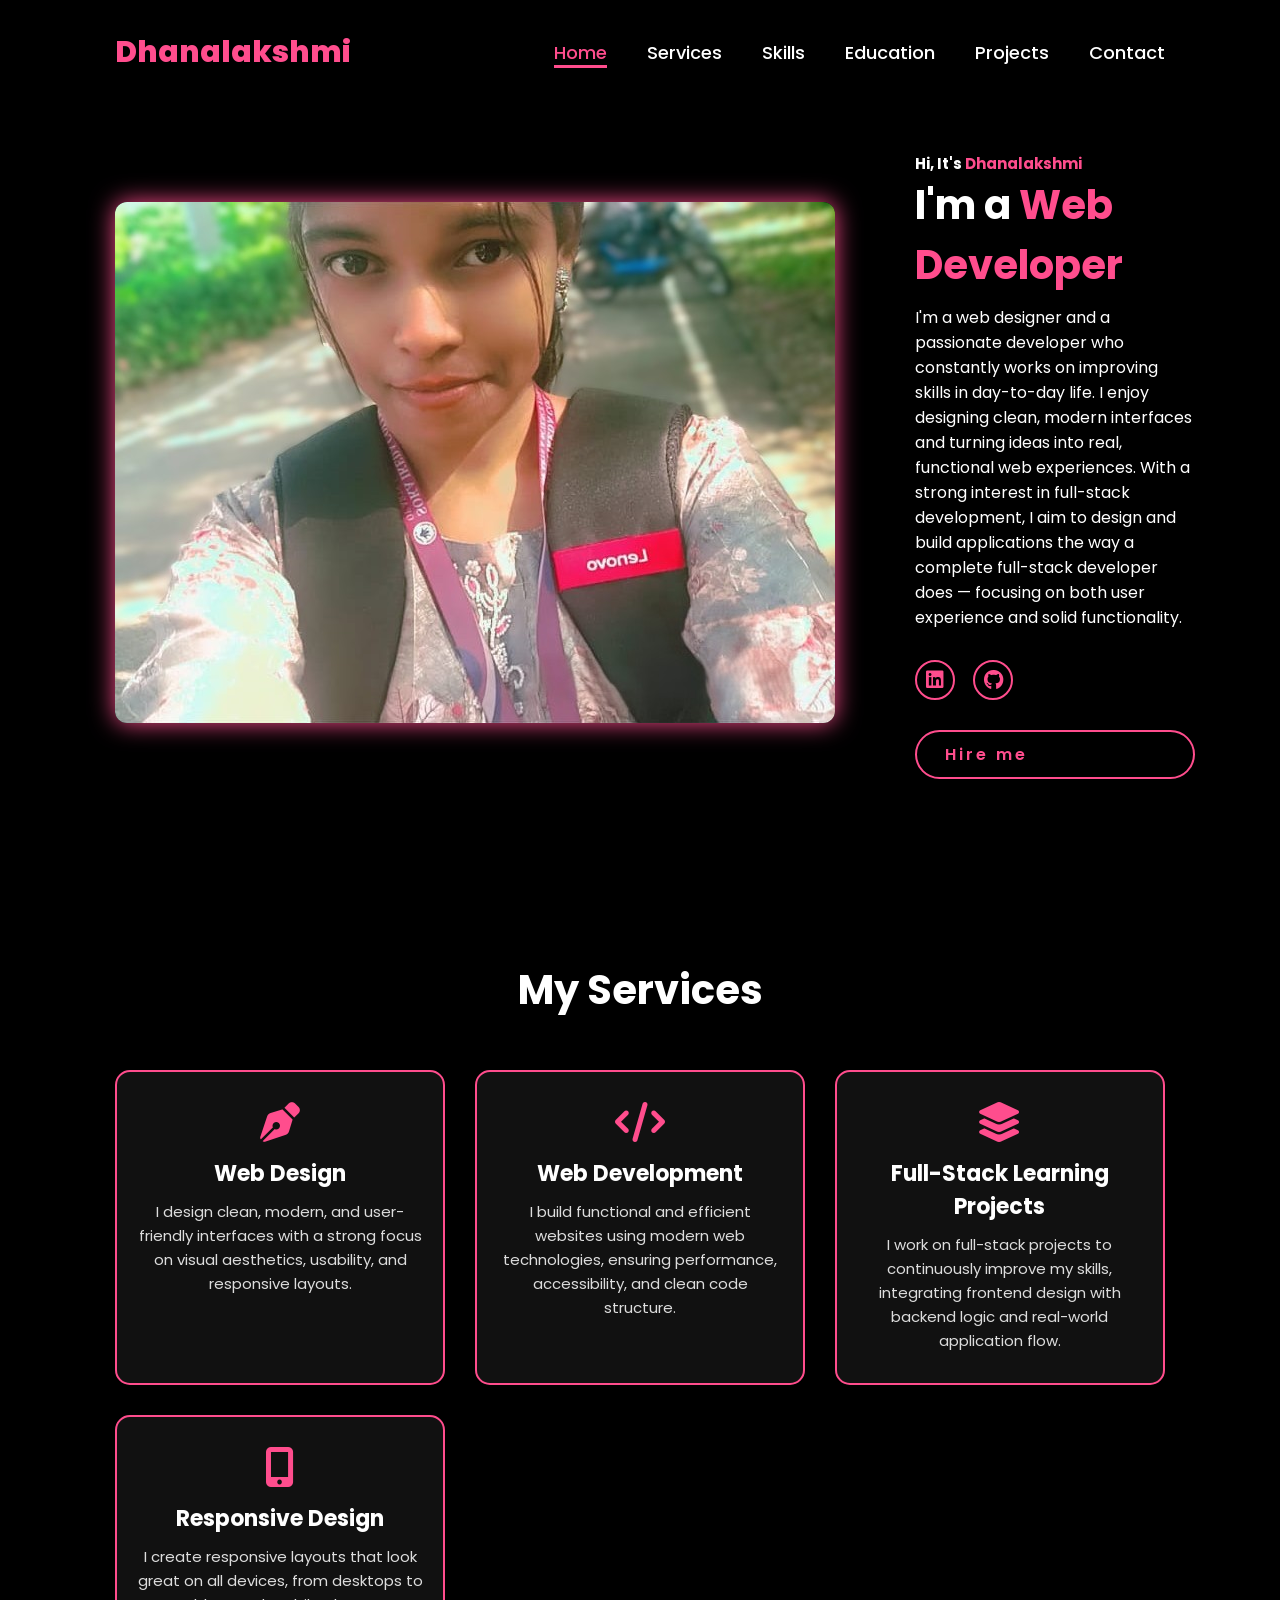
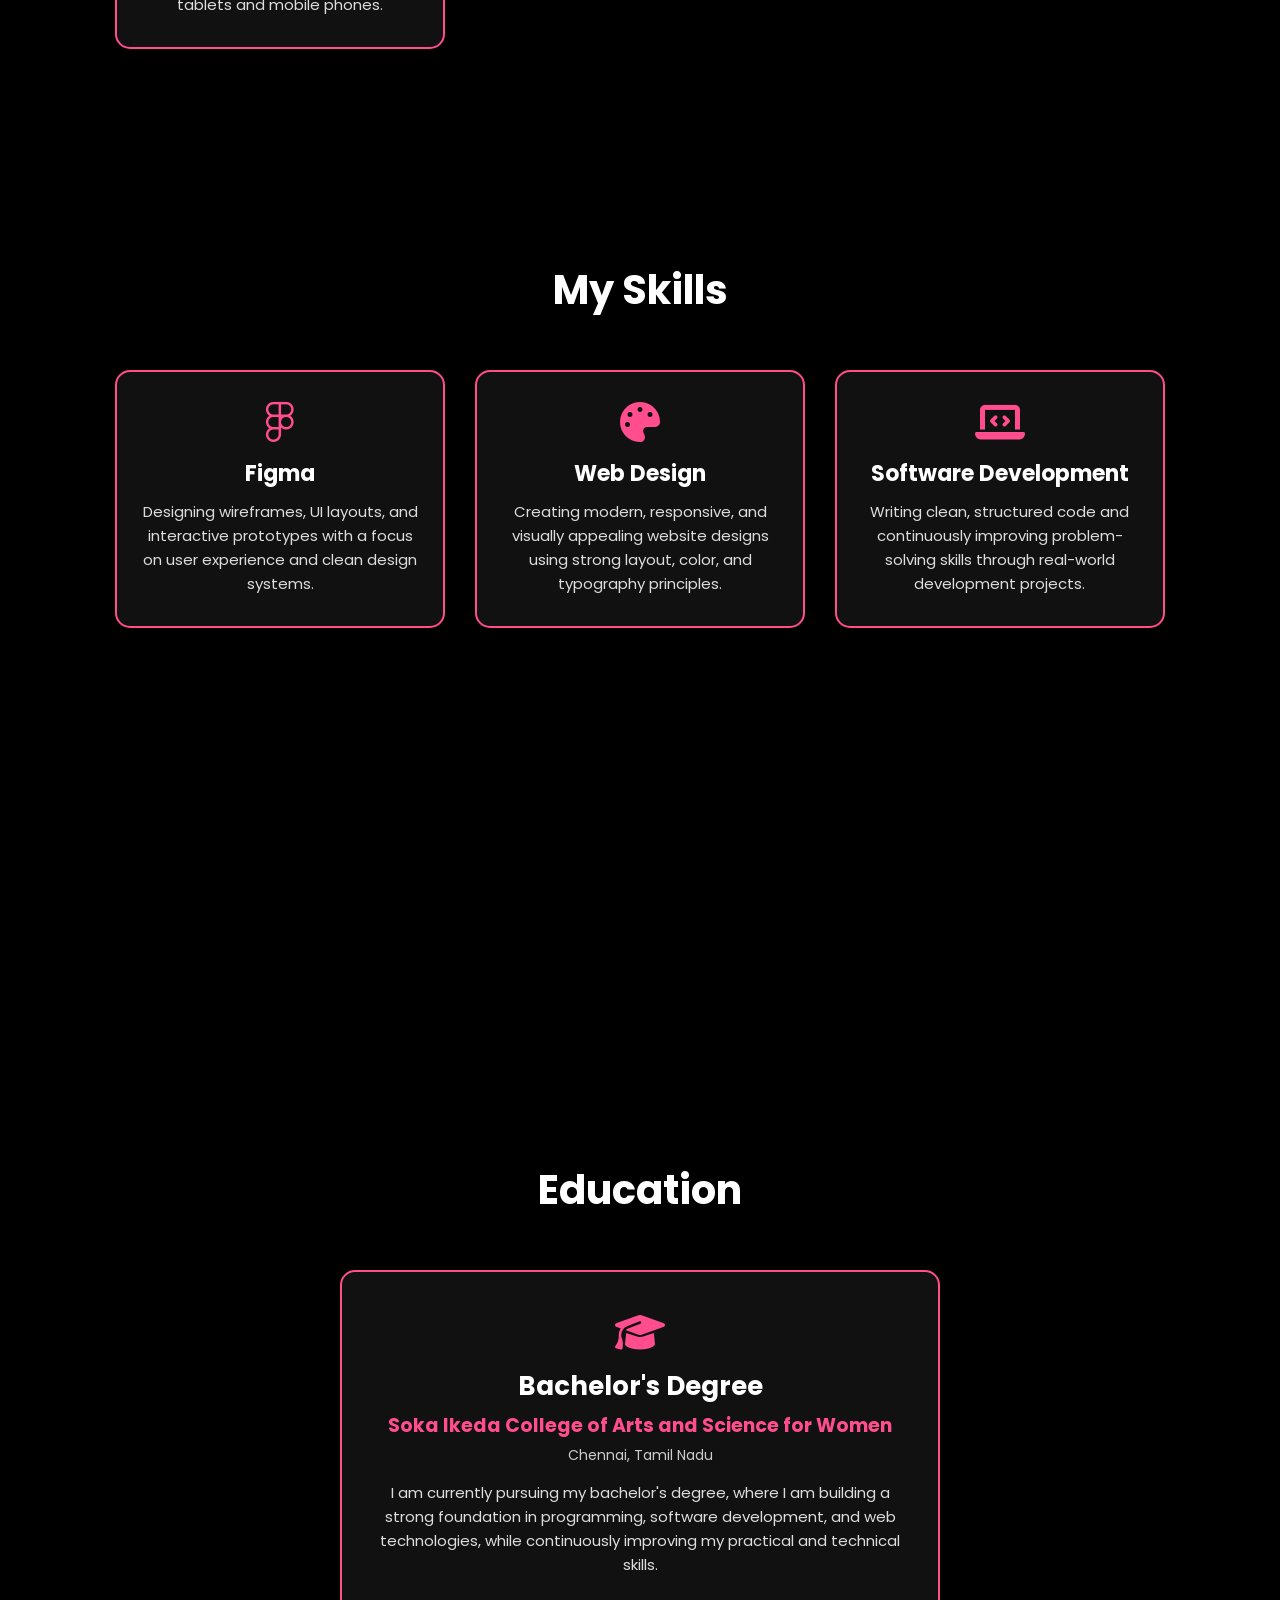
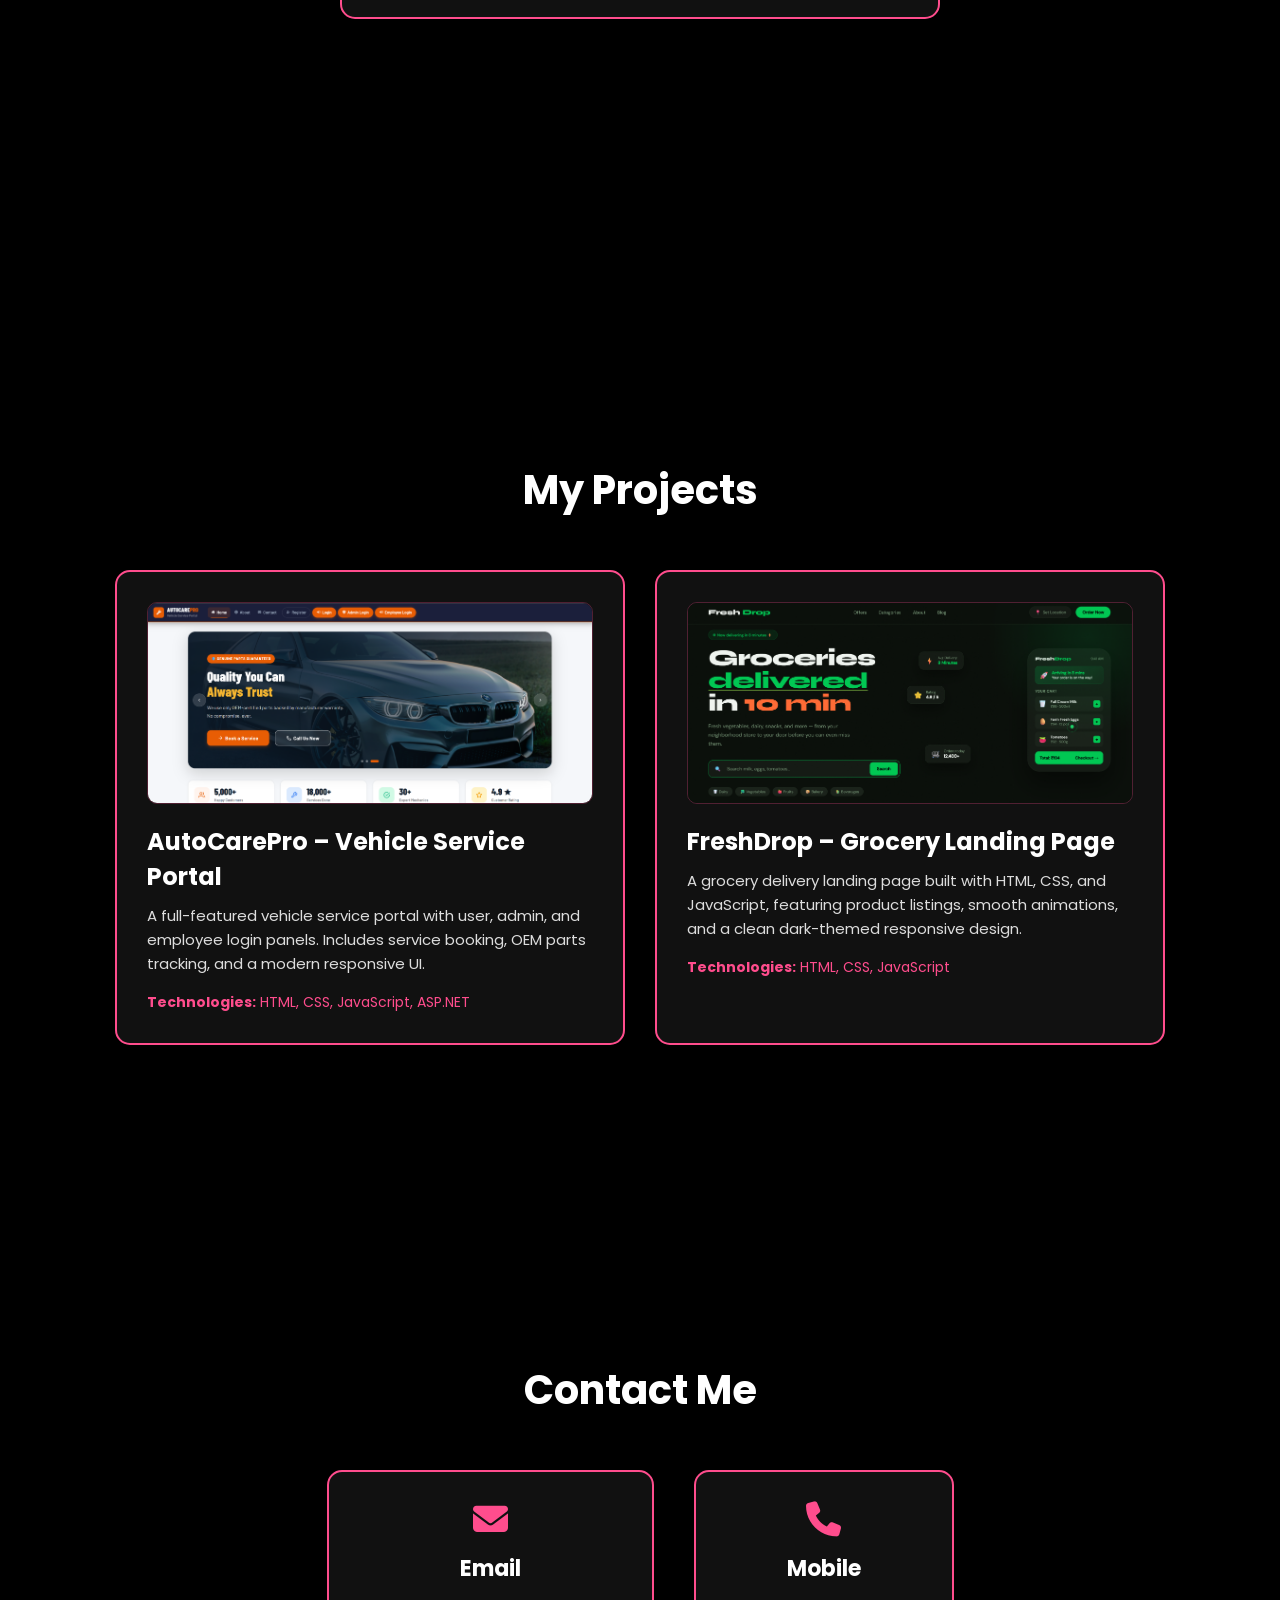
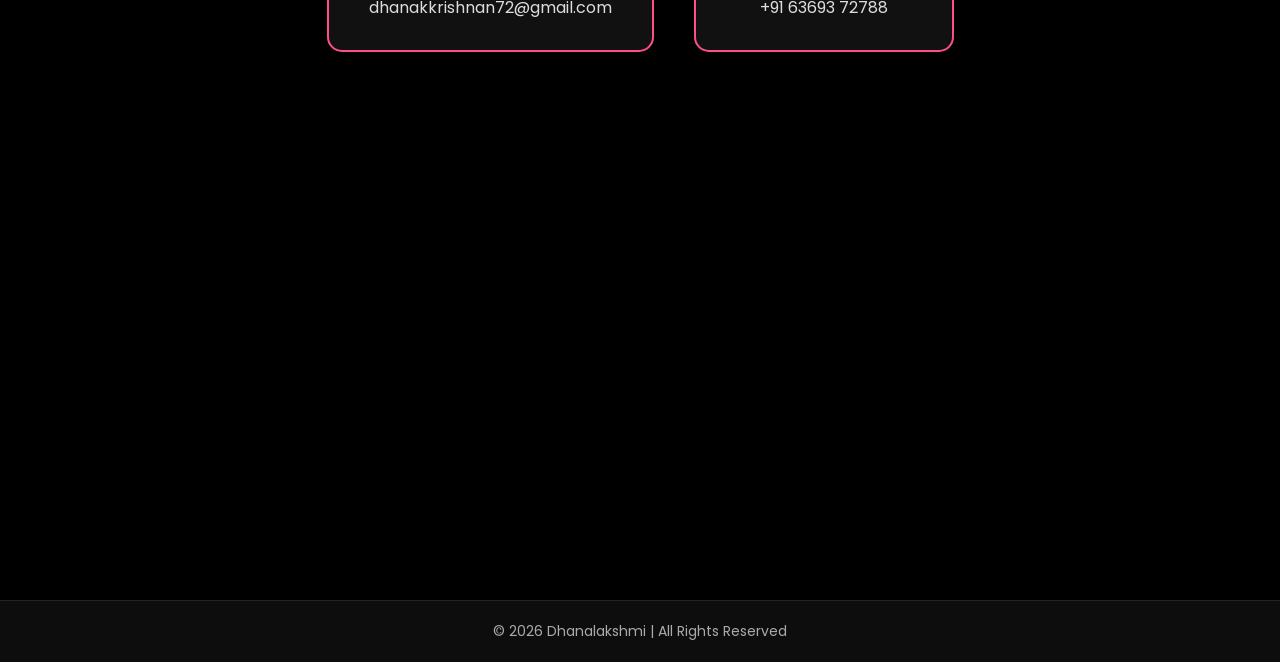
<file: index.html>
<!DOCTYPE html>
<html lang="en">
<head>
    <meta charset="UTF-8">
    <meta name="viewport" content="width=device-width, initial-scale=1.0">
    <link rel="stylesheet" href="https://cdnjs.cloudflare.com/ajax/libs/font-awesome/6.5.2/css/all.min.css">
    <link rel="stylesheet" href="style.css">
    <title>Portfolio Website</title>
</head>

<body>

<header>
    <a href="#home" class="logo">Dhanalakshmi</a>

    <nav class="navbar">
        <ul>
            <li><a href="#home" class="active">Home</a></li>
            <li><a href="#services">Services</a></li>
            <li><a href="#skills">Skills</a></li>
            <li><a href="#education">Education</a></li>
            <li><a href="#projects">Projects</a></li>
            <li><a href="#contact">Contact</a></li>
        </ul>
    </nav>

    <div id="menu-bar" class="fas fa-bars"></div>
</header>

<section class="home" id="home">
    <div class="home-img">
        <img src="selfiee.jpeg" alt="Profile Image">
    </div>

    <div class="home-content">
        <h1>Hi, It's <span>Dhanalakshmi</span></h1>

        <h3 class="typing-text">
            I'm a <span></span>
        </h3>

        <p>
            I'm a web designer and a passionate developer who constantly works on improving skills in day-to-day life.
            I enjoy designing clean, modern interfaces and turning ideas into real, functional web experiences.
            With a strong interest in full-stack development, I aim to design and build applications the way a complete
            full-stack developer does — focusing on both user experience and solid functionality.
        </p>

        <div class="social-icons">
            <a href="https://www.linkedin.com/in/dhanalakshmi-k-aba8553a9/" target="_blank">
                <i class="fa-brands fa-linkedin"></i>
            </a>
            <a href="https://github.com/hertinycloud" target="_blank">
                <i class="fa-brands fa-github"></i>
            </a>
        </div>

        <a href="#contact" class="btn">Hire me</a>
    </div>
</section>

<section class="services" id="services">
    <h2 class="section-title">My Services</h2>

    <div class="services-container">
        <div class="service-box">
            <i class="fa-solid fa-pen-nib"></i>
            <h3>Web Design</h3>
            <p>
                I design clean, modern, and user-friendly interfaces with a strong focus on
                visual aesthetics, usability, and responsive layouts.
            </p>
        </div>

        <div class="service-box">
            <i class="fa-solid fa-code"></i>
            <h3>Web Development</h3>
            <p>
                I build functional and efficient websites using modern web technologies,
                ensuring performance, accessibility, and clean code structure.
            </p>
        </div>

        <div class="service-box">
            <i class="fa-solid fa-layer-group"></i>
            <h3>Full-Stack Learning Projects</h3>
            <p>
                I work on full-stack projects to continuously improve my skills, integrating
                frontend design with backend logic and real-world application flow.
            </p>
        </div>

        <div class="service-box">
            <i class="fa-solid fa-mobile-screen-button"></i>
            <h3>Responsive Design</h3>
            <p>
                I create responsive layouts that look great on all devices,
                from desktops to tablets and mobile phones.
            </p>
        </div>
    </div>
</section>

<section class="skills" id="skills">
    <h2 class="section-title">My Skills</h2>

    <div class="skills-container">
        <div class="skill-box">
            <i class="fa-brands fa-figma"></i>
            <h3>Figma</h3>
            <p>
                Designing wireframes, UI layouts, and interactive prototypes
                with a focus on user experience and clean design systems.
            </p>
        </div>

        <div class="skill-box">
            <i class="fa-solid fa-palette"></i>
            <h3>Web Design</h3>
            <p>
                Creating modern, responsive, and visually appealing website designs
                using strong layout, color, and typography principles.
            </p>
        </div>

        <div class="skill-box">
            <i class="fa-solid fa-laptop-code"></i>
            <h3>Software Development</h3>
            <p>
                Writing clean, structured code and continuously improving
                problem-solving skills through real-world development projects.
            </p>
        </div>
    </div>
</section>

<section class="education" id="education">
    <h2 class="section-title">Education</h2>

    <div class="education-container">
        <div class="education-box">
            <i class="fa-solid fa-graduation-cap"></i>
            <h3>Bachelor's Degree</h3>
            <h4>Soka Ikeda College of Arts and Science for Women</h4>
            <span>Chennai, Tamil Nadu</span>
            <p>
                I am currently pursuing my bachelor's degree, where I am building a strong
                foundation in programming, software development, and web technologies,
                while continuously improving my practical and technical skills.
            </p>
        </div>
    </div>
</section>

<section class="projects" id="projects">
    <h2 class="section-title">My Projects</h2>

    <div class="projects-container">

        <div class="project-box">
            <div class="project-thumbnail">
                <img src="vehicle_project.png" alt="AutoCarePro Project Screenshot">
            </div>
            <h3>AutoCarePro – Vehicle Service Portal</h3>
            <p>
                A full-featured vehicle service portal with user, admin, and employee login panels.
                Includes service booking, OEM parts tracking, and a modern responsive UI.
            </p>
            <p class="tech">
                <strong>Technologies:</strong> HTML, CSS, JavaScript, ASP.NET
            </p>
        </div>

        <div class="project-box">
            <div class="project-thumbnail">
                <img src="grocerylandingpage.png" alt="FreshDrop Grocery Landing Page Screenshot">
            </div>
            <h3>FreshDrop – Grocery Landing Page</h3>
            <p>
            A grocery delivery landing page built with HTML, CSS, and JavaScript, featuring product listings, smooth animations, and a clean dark-themed responsive design.
            </p>
            <p class="tech">
                <strong>Technologies:</strong> HTML, CSS, JavaScript
            </p>
        </div>

    </div>
</section>

<section class="contact" id="contact">
    <h2 class="section-title">Contact Me</h2>

    <div class="contact-container">
        <div class="contact-box">
            <i class="fa-solid fa-envelope"></i>
            <h3>Email</h3>
            <p>
                <a href="mailto:dhanakkrishnan72@gmail.com">
                    dhanakkrishnan72@gmail.com
                </a>
            </p>
        </div>

        <div class="contact-box">
            <i class="fa-solid fa-phone"></i>
            <h3>Mobile</h3>
            <p>
                <a href="tel:6369372788">
                    +91 63693 72788
                </a>
            </p>
        </div>
    </div>
</section>

<footer class="footer">
    <p>© 2026 Dhanalakshmi | All Rights Reserved</p>
</footer>

<script>
    const menuBar = document.getElementById('menu-bar');
    const navbar = document.querySelector('.navbar');
    const navLinks = document.querySelectorAll('nav a');

    menuBar.addEventListener('click', () => {
        navbar.classList.toggle('active');
        menuBar.classList.toggle('fa-times');
        menuBar.classList.toggle('fa-bars');
    });

    navLinks.forEach(link => {
        link.addEventListener('click', () => {
            navbar.classList.remove('active');
            menuBar.classList.remove('fa-times');
            menuBar.classList.add('fa-bars');
        });
    });
</script>

</body>
</html>
</file>
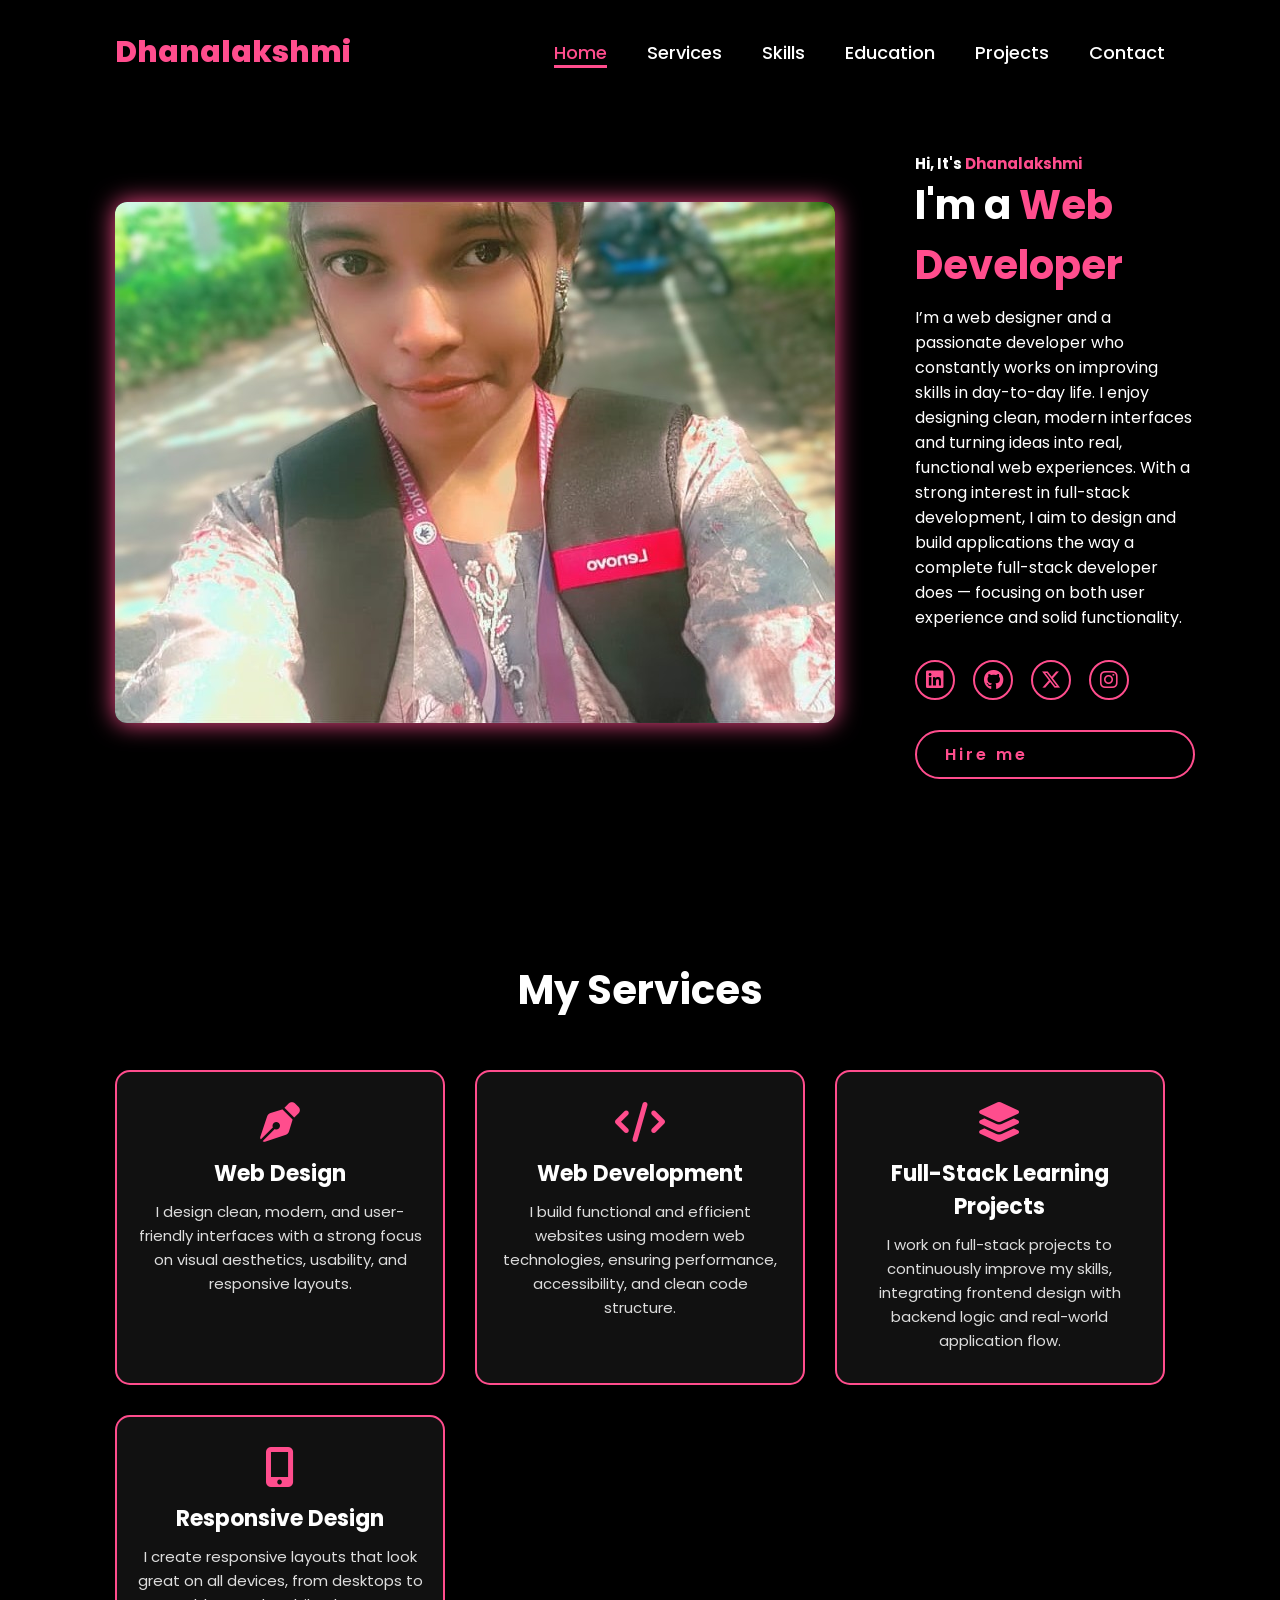
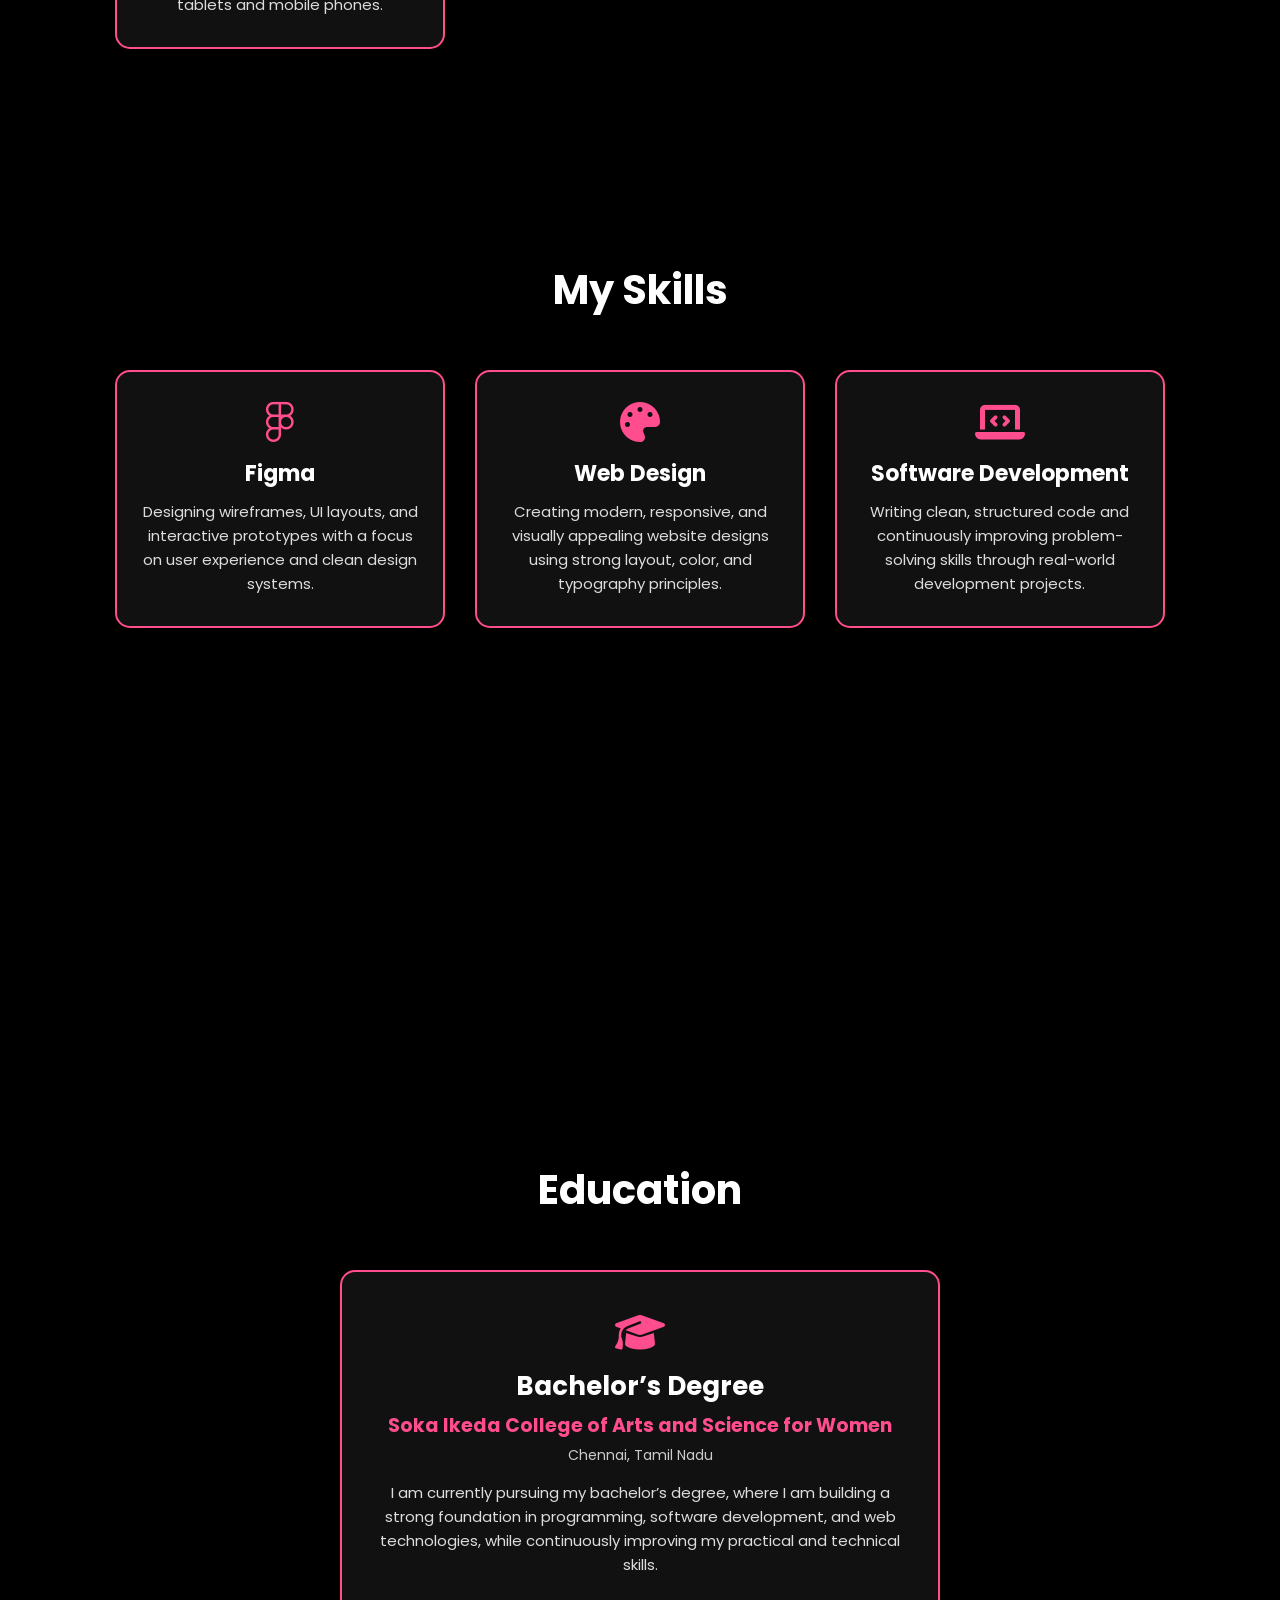
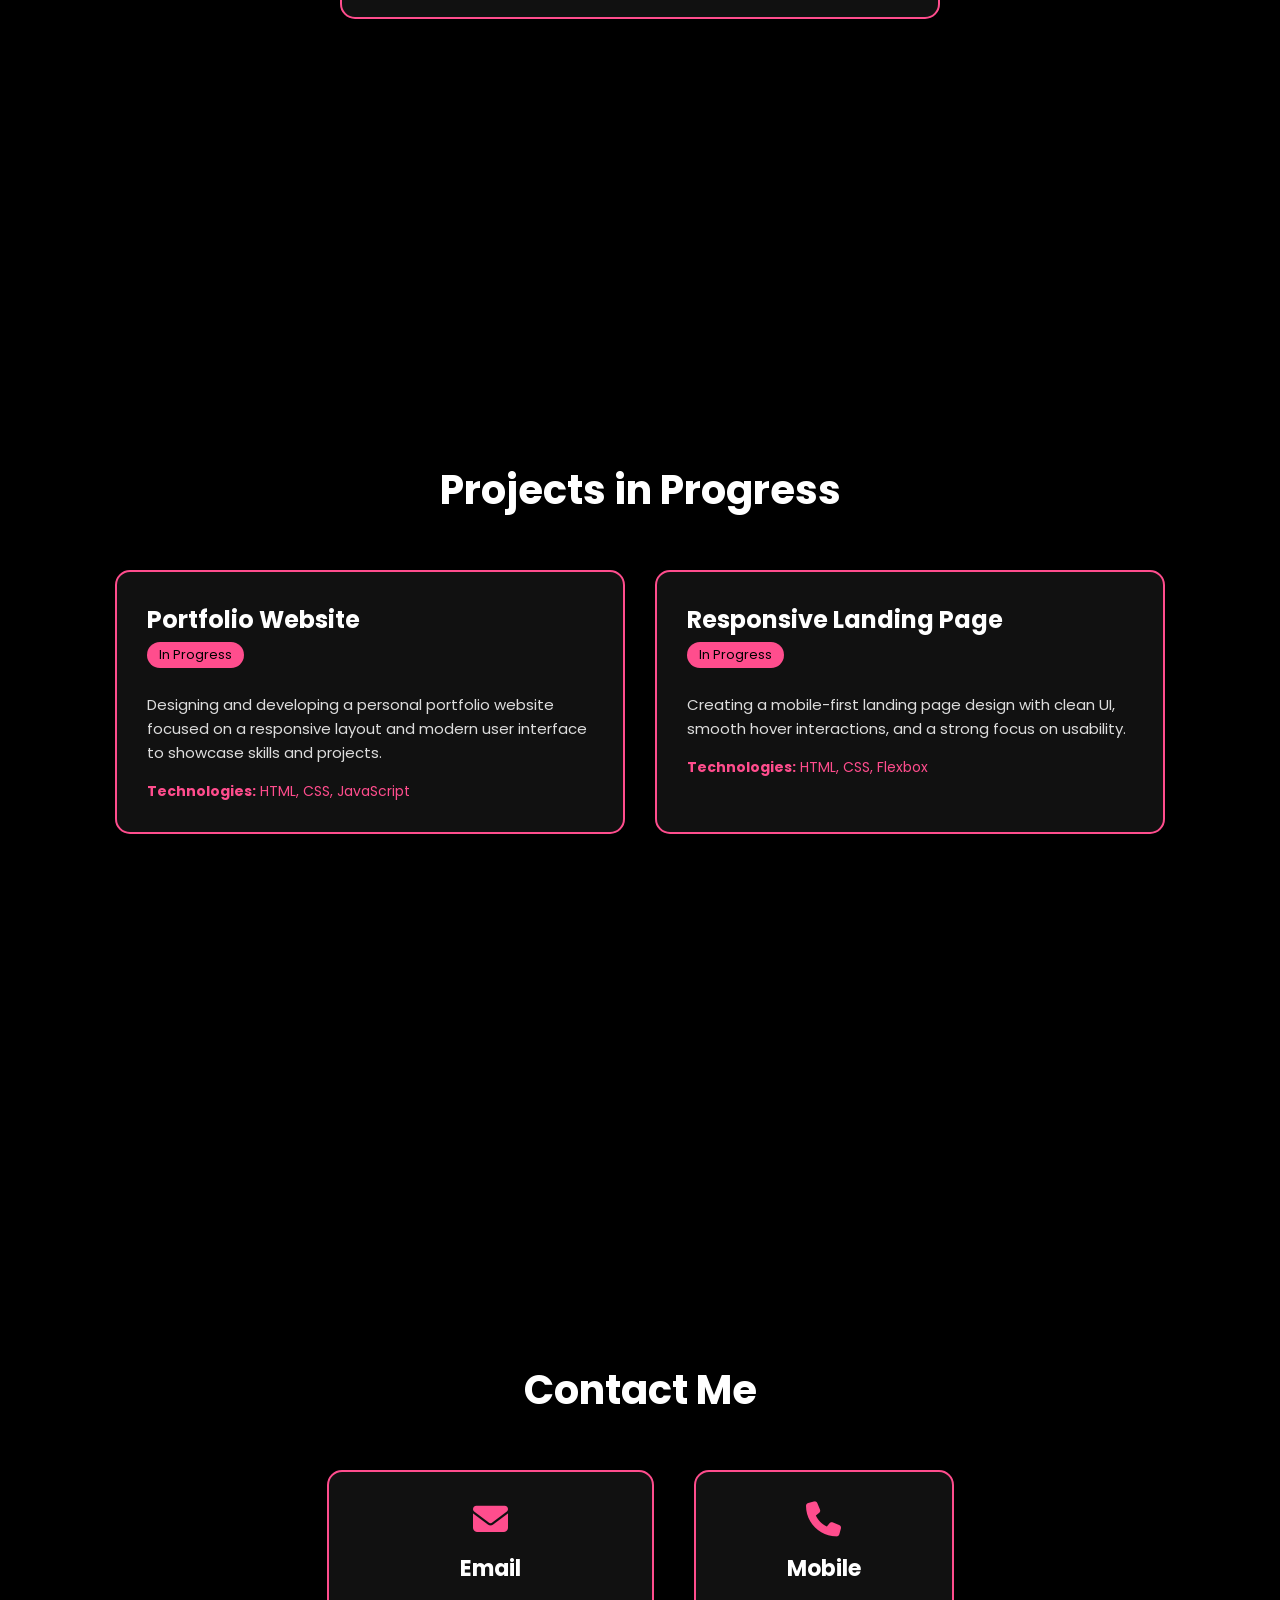
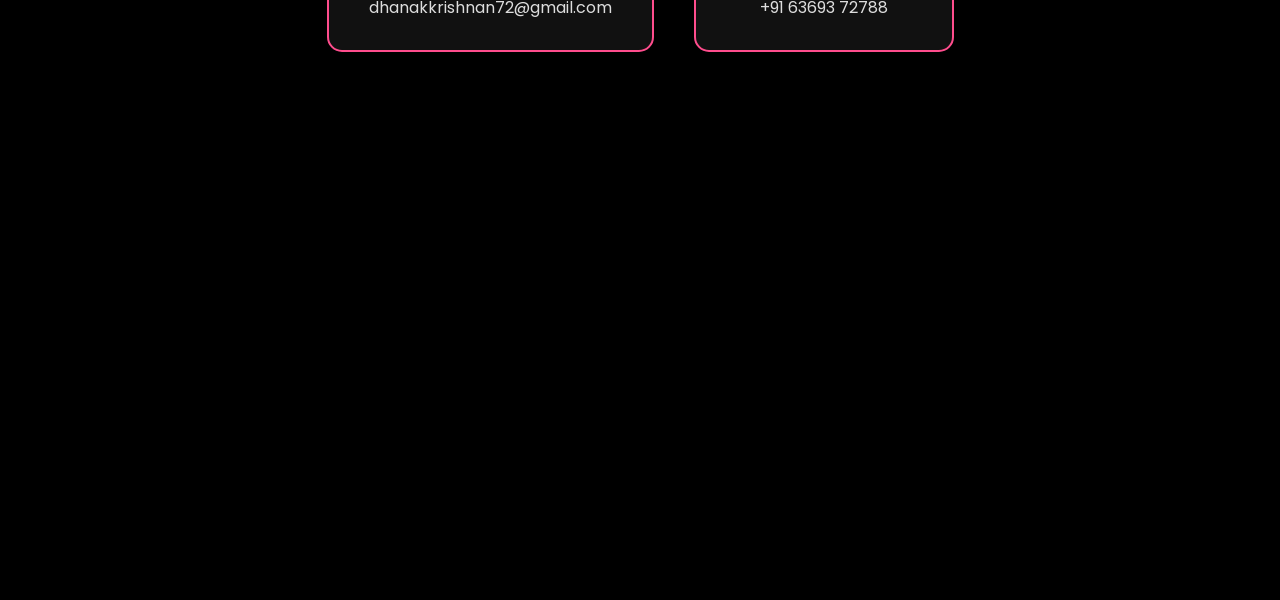
<file: index (1).html>
<!DOCTYPE html>
<html lang="en">
<head>
    <meta charset="UTF-8">
    <meta name="viewport" content="width=device-width, initial-scale=1.0">
    <link rel="stylesheet" href="https://cdnjs.cloudflare.com/ajax/libs/font-awesome/6.5.2/css/all.min.css">
    <link rel="stylesheet" href="style.css">
    <title>Portfolio Website</title>
</head>

<body>

<!-- HEADER -->
<header>
    <a href="#home" class="logo">Dhanalakshmi</a>

    <nav class="navbar">
        <ul>
            <li><a href="#home" class="active">Home</a></li>
            <li><a href="#services">Services</a></li>
            <li><a href="#skills">Skills</a></li>
            <li><a href="#education">Education</a></li>
            <li><a href="#projects">Projects</a></li>
            <li><a href="#contact">Contact</a></li>
        </ul>
    </nav>

    <div id="menu-bar" class="fas fa-bars"></div>
</header>

<!-- HOME -->
<section class="home" id="home">
    <div class="home-img">
        <img src="selfiee.jpeg" alt="Profile Image">
    </div>

    <div class="home-content">
        <h1>Hi, It's <span>Dhanalakshmi</span></h1>

        <h3 class="typing-text">
            I'm a <span></span>
        </h3>

        <p>
            I’m a web designer and a passionate developer who constantly works on improving skills in day-to-day life.
            I enjoy designing clean, modern interfaces and turning ideas into real, functional web experiences.
            With a strong interest in full-stack development, I aim to design and build applications the way a complete
            full-stack developer does — focusing on both user experience and solid functionality.
        </p>

        <div class="social-icons">
            <a href="#"><i class="fa-brands fa-linkedin"></i></a>
            <a href="#"><i class="fa-brands fa-github"></i></a>
            <a href="#"><i class="fa-brands fa-x-twitter"></i></a>
            <a href="#"><i class="fa-brands fa-instagram"></i></a>
        </div>

        <a href="#contact" class="btn">Hire me</a>
    </div>
</section>

<!-- SERVICES -->
<section class="services" id="services">
    <h2 class="section-title">My Services</h2>

    <div class="services-container">
        <div class="service-box">
            <i class="fa-solid fa-pen-nib"></i>
            <h3>Web Design</h3>
            <p>
                I design clean, modern, and user-friendly interfaces with a strong focus on
                visual aesthetics, usability, and responsive layouts.
            </p>
        </div>

        <div class="service-box">
            <i class="fa-solid fa-code"></i>
            <h3>Web Development</h3>
            <p>
                I build functional and efficient websites using modern web technologies,
                ensuring performance, accessibility, and clean code structure.
            </p>
        </div>

        <div class="service-box">
            <i class="fa-solid fa-layer-group"></i>
            <h3>Full-Stack Learning Projects</h3>
            <p>
                I work on full-stack projects to continuously improve my skills, integrating
                frontend design with backend logic and real-world application flow.
            </p>
        </div>

        <div class="service-box">
            <i class="fa-solid fa-mobile-screen-button"></i>
            <h3>Responsive Design</h3>
            <p>
                I create responsive layouts that look great on all devices,
                from desktops to tablets and mobile phones.
            </p>
        </div>
    </div>
</section>

<!-- SKILLS -->
<section class="skills" id="skills">
    <h2 class="section-title">My Skills</h2>

    <div class="skills-container">
        <div class="skill-box">
            <i class="fa-brands fa-figma"></i>
            <h3>Figma</h3>
            <p>
                Designing wireframes, UI layouts, and interactive prototypes
                with a focus on user experience and clean design systems.
            </p>
        </div>

        <div class="skill-box">
            <i class="fa-solid fa-palette"></i>
            <h3>Web Design</h3>
            <p>
                Creating modern, responsive, and visually appealing website designs
                using strong layout, color, and typography principles.
            </p>
        </div>

        <div class="skill-box">
            <i class="fa-solid fa-laptop-code"></i>
            <h3>Software Development</h3>
            <p>
                Writing clean, structured code and continuously improving
                problem-solving skills through real-world development projects.
            </p>
        </div>
    </div>
</section>

<!-- EDUCATION -->
<section class="education" id="education">
    <h2 class="section-title">Education</h2>

    <div class="education-container">
        <div class="education-box">
            <i class="fa-solid fa-graduation-cap"></i>
            <h3>Bachelor’s Degree</h3>
            <h4>Soka Ikeda College of Arts and Science for Women</h4>
            <span>Chennai, Tamil Nadu</span>
            <p>
                I am currently pursuing my bachelor’s degree, where I am building a strong
                foundation in programming, software development, and web technologies,
                while continuously improving my practical and technical skills.
            </p>
        </div>
    </div>
</section>

<!-- PROJECTS -->
<section class="projects" id="projects">
    <h2 class="section-title">Projects in Progress</h2>

    <div class="projects-container">
        <div class="project-box">
            <h3>Portfolio Website</h3>
            <span class="project-status">In Progress</span>
            <p>
                Designing and developing a personal portfolio website focused on a
                responsive layout and modern user interface to showcase skills and projects.
            </p>
            <p class="tech">
                <strong>Technologies:</strong> HTML, CSS, JavaScript
            </p>
        </div>

        <div class="project-box">
            <h3>Responsive Landing Page</h3>
            <span class="project-status">In Progress</span>
            <p>
                Creating a mobile-first landing page design with clean UI,
                smooth hover interactions, and a strong focus on usability.
            </p>
            <p class="tech">
                <strong>Technologies:</strong> HTML, CSS, Flexbox
            </p>
        </div>
    </div>
</section>

<!-- CONTACT -->
<section class="contact" id="contact">
    <h2 class="section-title">Contact Me</h2>

    <div class="contact-container">
        <div class="contact-box">
            <i class="fa-solid fa-envelope"></i>
            <h3>Email</h3>
            <p>
                <a href="mailto:dhanakkrishnan72@gmail.com">
                    dhanakkrishnan72@gmail.com
                </a>
            </p>
        </div>

        <div class="contact-box">
            <i class="fa-solid fa-phone"></i>
            <h3>Mobile</h3>
            <p>
                <a href="tel:6369372788">
                    +91 63693 72788
                </a>
            </p>
        </div>
    </div>
</section>

</body>
</html>
</file>
<file: style.css>
@import url('https://fonts.googleapis.com/css2?family=Poppins:wght@100;200;300;400;500;600&display=swap');

*{
    margin: 0;
    padding: 0;
    box-sizing: border-box;
    text-decoration: none;
    border: none;
    outline: none;
    font-family: 'Poppins', sans-serif;
}

html{
    font-size: 62.5%;
    scroll-behavior: smooth;
}

body{
    width: 100%;
    height: 100vh;
    overflow-x: hidden;
    background-color: black;
    color: white;
}

header{
    margin-top: 20px;
    position: fixed;
    top: 0;
    left: 0;
    width: 100%;
    padding: 1rem 9%;
    background-color: transparent;
    filter: drop-shadow(10px);
    display: flex;
    justify-content: space-between;
    align-items: center;
    z-index: 100;
}

.logo{
    font-size: 3rem;
    color: #ff4d8d;
    font-weight: 800;
    cursor: pointer;
    transition: 0.5s ease;
}

.logo:hover{
    transform: scale(1.1);
}

.navbar ul{
    display: flex;
    align-items: center;
    list-style: none;
}

.navbar ul li{
    margin-left: 4rem;
}

nav a{
    font-size: 1.8rem;
    color: white;
    font-weight: 500;
    transition: 0.3s ease;
    border-bottom: 3px solid transparent;
}

nav a:hover,
nav a.active{
    color: #ff4d8d;
    border-bottom: 3px solid #ff4d8d;
}


/* ================= HAMBURGER ICON ================= */
#menu-bar{
    display: none;
    font-size: 2.8rem;
    color: #ff4d8d;
    cursor: pointer;
    z-index: 101;
}

/* ================= MOBILE NAV ================= */
@media(max-width:995px){
    #menu-bar{
        display: block;
    }

    nav{
        position: absolute;
        display: none;
        top: 100%;
        left: 0;
        width: 100%;
        border-top: 2px solid #ff4d8d;
        background-color: #0d0d0d;
        z-index: 999;
    }

    nav.active{
        display: block;
    }

    .navbar ul{
        flex-direction: column;
        align-items: flex-start;
        padding: 1rem 9%;
        gap: 0;
    }

    .navbar ul li{
        margin: 0;
        width: 100%;
        border-bottom: 1px solid #222;
        padding: 1.2rem 0;
    }

    .navbar ul li:last-child{
        border-bottom: none;
    }

    nav a{
        display: block;
        font-size: 1.8rem;
        width: 100%;
        padding: 0;
        border-bottom: none;
    }

    nav a:hover,
    nav a.active{
        color: #ff4d8d;
        padding-left: 1rem;
        border-bottom: none;
        border-left: 3px solid #ff4d8d;
    }
}


/* ================= SECTIONS ================= */
section{
    min-height: 100vh;
    padding: 8rem 9% 5rem;
    scroll-margin-top: 100px;
}


.home{
    display: flex;
    justify-content: space-between;
    align-items: center;
    gap: 8rem;
    background-color: black;
}

.home-content{
    display: flex;
    flex-direction: column;
    justify-content: center;
}

span{
    color: #ff4d8d;
}

.home-content h3{
    font-size: 4rem;
    margin-bottom: 1rem;
    font-weight: 700;
}

.home-content p{
    font-size: 1.6rem;
}


.home-img{
    border-radius: 50%;
}

.home-img img{
    border-radius: 12px;
    box-shadow: 0 0 25px #ff4d8d;
}

.services{
    background-color: black;
    padding: 6rem 9%;
}

.section-title{
    text-align: center;
    font-size: 4rem;
    margin-bottom: 5rem;
    color: white;
}

.section-title span{
    color: #ff4d8d;
}

.services-container{
    display: grid;
    grid-template-columns: repeat(auto-fit, minmax(250px, 1fr));
    gap: 3rem;
}

.service-box{
    background-color: #111;
    border: 2px solid #ff4d8d;
    border-radius: 1.5rem;
    padding: 3rem 2rem;
    text-align: center;
    transition: 0.3s ease;
}

.service-box i{
    font-size: 4rem;
    color: #ff4d8d;
    margin-bottom: 1.5rem;
}

.service-box h3{
    font-size: 2.2rem;
    margin-bottom: 1rem;
}

.service-box p{
    font-size: 1.5rem;
    color: #ddd;
    line-height: 1.6;
}

.service-box:hover{
    transform: translateY(-10px);
    box-shadow: 0 0 25px #ff4d8d;
}

.skills{
    background-color: black;
    padding: 6rem 9%;
}

.skills-container{
    display: grid;
    grid-template-columns: repeat(auto-fit, minmax(250px, 1fr));
    gap: 3rem;
}

.skill-box{
    background-color: #111;
    border: 2px solid #ff4d8d;
    border-radius: 1.5rem;
    padding: 3rem 2rem;
    text-align: center;
    transition: 0.3s ease;
}

.skill-box i{
    font-size: 4rem;
    color: #ff4d8d;
    margin-bottom: 1.5rem;
}

.skill-box h3{
    font-size: 2.2rem;
    margin-bottom: 1rem;
}

.skill-box p{
    font-size: 1.5rem;
    color: #ddd;
    line-height: 1.6;
}

.skill-box:hover{
    transform: translateY(-10px);
    box-shadow: 0 0 25px #ff4d8d;
}

.education{
    background-color: black;
    padding: 6rem 9%;
}

.education-container{
    display: flex;
    justify-content: center;
}

.education-box{
    background-color: #111;
    border: 2px solid #ff4d8d;
    border-radius: 1.5rem;
    padding: 4rem 3rem;
    text-align: center;
    max-width: 600px;
    transition: 0.3s ease;
}

.education-box i{
    font-size: 4rem;
    color: #ff4d8d;
    margin-bottom: 1.5rem;
}

.education-box h3{
    font-size: 2.6rem;
    margin-bottom: 0.5rem;
}

.education-box h4{
    font-size: 1.9rem;
    color: #ff4d8d;
    margin-bottom: 0.5rem;
}

.education-box span{
    font-size: 1.4rem;
    color: #ccc;
}

.education-box p{
    font-size: 1.5rem;
    color: #ddd;
    line-height: 1.6;
    margin-top: 1.5rem;
}

.education-box:hover{
    transform: translateY(-8px);
    box-shadow: 0 0 25px #ff4d8d;
}

.projects{
    background-color: black;
    padding: 6rem 9%;
}

.projects-container{
    display: grid;
    grid-template-columns: repeat(auto-fit, minmax(280px, 1fr));
    gap: 3rem;
}

.project-box{
    background-color: #111;
    border: 2px solid #ff4d8d;
    border-radius: 1.5rem;
    padding: 3rem;
    transition: 0.3s ease;
    overflow: hidden;
}

/* ================= PROJECT THUMBNAIL ================= */
.project-thumbnail {
    width: 100%;
    border-radius: 1rem;
    overflow: hidden;
    margin-bottom: 2rem;
    border: 1.5px solid #ff4d8d44;
}

.project-thumbnail img {
    width: 100%;
    height: 200px;
    object-fit: cover;
    object-position: top;
    display: block;
    transition: transform 0.4s ease;
}

.project-box:hover .project-thumbnail img {
    transform: scale(1.05);
}

.project-box h3{
    font-size: 2.4rem;
    margin-bottom: 0.5rem;
}

.project-status{
    display: inline-block;
    font-size: 1.3rem;
    color: black;
    background-color: #ff4d8d;
    padding: 0.3rem 1.2rem;
    border-radius: 2rem;
    margin-bottom: 1.5rem;
}

.project-box p{
    font-size: 1.5rem;
    color: #ddd;
    line-height: 1.6;
    margin-top: 1rem;
}

.project-box .tech{
    margin-top: 1.5rem;
    color: #ff4d8d;
    font-size: 1.4rem;
}

.project-box:hover{
    transform: translateY(-10px);
    box-shadow: 0 0 25px #ff4d8d;
}

.contact{
    background-color: black;
    padding: 6rem 9%;
}

.contact-container{
    display: flex;
    justify-content: center;
    gap: 4rem;
    flex-wrap: wrap;
}

.contact-box{
    background-color: #111;
    border: 2px solid #ff4d8d;
    border-radius: 1.5rem;
    padding: 3rem 4rem;
    text-align: center;
    min-width: 260px;
    transition: 0.3s ease;
}

.contact-box i{
    font-size: 3.5rem;
    color: #ff4d8d;
    margin-bottom: 1.5rem;
}

.contact-box h3{
    font-size: 2.2rem;
    margin-bottom: 1rem;
}

.contact-box p a{
    font-size: 1.6rem;
    color: #ddd;
    text-decoration: none;
}

.contact-box p a:hover{
    color: #ff4d8d;
}

.contact-box:hover{
    transform: translateY(-8px);
    box-shadow: 0 0 25px #ff4d8d;
}

.social-icons a{
    display: inline-flex;
    justify-content: center;
    align-items: center;
    width: 4rem;
    height: 4rem;
    background-color: transparent;
    border: 0.2rem solid #ff4d8d;
    font-size: 2rem;
    border-radius: 50%;
    margin: 3rem 1.5rem 3rem 0;
    transition: 0.3s ease;
    color: #ff4d8d;
}

.social-icons a:hover{
    color: black;
    transform: scale(1.3) translateY(-5px);
    background-color: #ff4d8d;
    box-shadow: 0 0 25px #ff4d8d;
}

.btn{
    display: inline-block;
    padding: 1rem 2.8rem;
    background-color: black;
    border-radius: 4rem;
    font-size: 1.6rem;
    color: #ff4d8d;
    letter-spacing: 0.3rem;
    font-weight: 600;
    border: 2px solid #ff4d8d;
    transition: 0.3s ease;
    cursor: pointer;
}

.btn:hover{
    transform: scale3d(1.03);
    background-color: #ff4d8d;
    color: black;
    box-shadow: 0 0 25px #ff4d8d;
}

.typing-text{
    font-size: 34px;
    font-weight: 600;
    min-width: 280px;
}

.typing-text span::before{
    content: "Web Developer";
    animation: words 20s infinite;
}

.typing-text span::after{
    content: "";
    position: absolute;
    right: -8px;
    width: 2px;
    height: 100%;
    background-color: #ff4d8d;
    animation: cursor 0.6s infinite;
}

@keyframes words{
    0%, 25%{
        content: "Web Designer";
    }
    26%, 50%{
        content: "Web Developer";
    }
    51%, 75%{
        content: "Passionate Developer";
    }
    76%, 100%{
        content: "Full-Stack Developer";
    }
}

/* ===== MOBILE FIXES ===== */
@media (max-width: 768px){

    .home{
        flex-direction: column;
        text-align: center;
        gap: 4rem;
    }

    section{
        min-height: auto;
        padding: 6rem 7%;
    }

    .home-img img{
        width: 100%;
        max-width: 320px;
    }

    .social-icons{
        justify-content: center;
        display: flex;
        flex-wrap: wrap;
    }

    .btn{
        align-self: center;
    }

    .project-thumbnail img {
        height: 160px;
    }
}

.footer{
    text-align: center;
    padding: 2rem;
    background: #0d0d0d;
    color: #aaa;
    font-size: 1.4rem;
    border-top: 1px solid #222;
}
</file>
